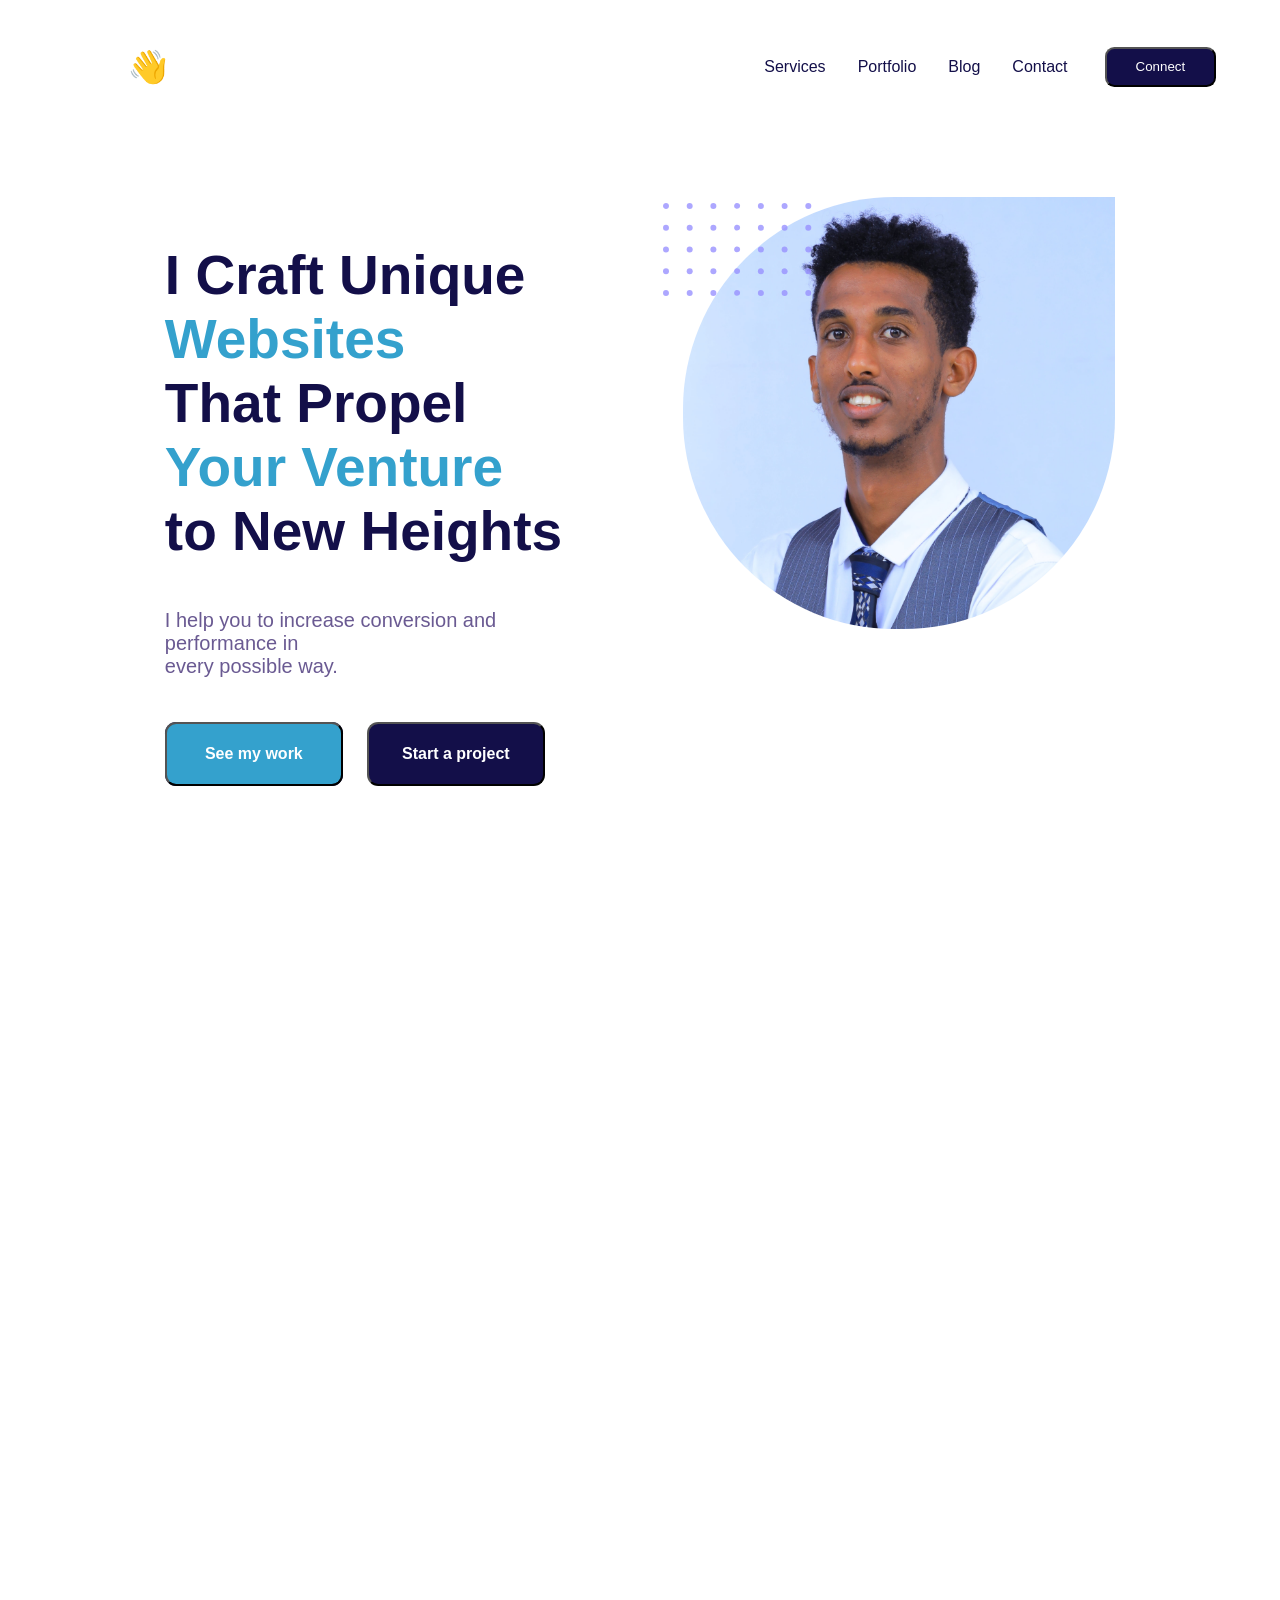
<file: index.html>
<!doctype html>
<html lang="en" class="s">
  <head>
    <meta charset="UTF-8" />
    <meta name="viewport" content="width=device-width, initial-scale=1.0" />
    <title>Eyasu</title>
    <link rel="stylesheet" href="css/main_style.css" />
  </head>

  <body>
    <header class="header">
      <h1 class="icon">👋</h1>
      <button class="menu_toggle">☰</button>
      <nav class="nav">
        <a href="#services">Services</a>
        <a href="#portfolio">Portfolio</a>
        <a href="#blog">Blog</a>
        <a href="#contact">Contact</a>

        <button class="connect_button">Connect</button>
      </nav>
    </header>
    <main class="content">
      <div class="info fullscreen">
        <div>
          <h2>
            I Craft Unique
            <span> Websites </span>
            That Propel
            <span>Your Venture</span>
            to New Heights
          </h2>
          <p>
            I help you to increase conversion and performance in <br />
            every possible way.
          </p>
          <div class="button">
            <a href="#portfolio">
              <button class="work_button">See my work</button>
            </a>
            <button class="project_button" onclick="composeEmail()">
              Start a project
            </button>
          </div>
        </div>
        <div class="image">
          <img
            class="profile"
            src="assets/image/profile.jpg"
            alt="ek picture"
          />
          <img
            class="purple-dots"
            src="assets/image/purple-dots.svg"
            alt="purple dots"
          />
        </div>
      </div>

      <div class="fullscreen service reveal fade-bottom" id="services">
        <h1>My Services</h1>
        <div class="service_content">
          <div>
            <div class="services_title">
              <img class="service_image" src="assets/icons/web-design.png" />
              <h2>Website Development</h2>
            </div>
            <div>
              <p>
                <span class="small_desc">I don't just design websites.</span>
                I build high-performing, beautiful websites that are
                conversion-focused, brand-accurate, and user-friendly
              </p>
            </div>
          </div>
          <div>
            <div class="services_title">
              <img class="service_image" src="assets/icons/app.png" />
              <h2>Decentralized Application</h2>
            </div>
            <p>
              <span class="small_desc">Embrace the Future.</span>
              Unlock the true potential of DApps and Web3 with my exceptional
              development skills. Join forces with me to create cutting-edge
              applications that redefine the digital landscape.
            </p>
          </div>
        </div>
        <div class="service_content">
          <div>
            <div class="services_title">
              <img
                class="service_image"
                src="assets/icons/smart-contracts.png"
              />
              <h2>Smart Contracts</h2>
            </div>
            <p>
              <span class="small_desc">Secure Smart Contracts.</span>
              Unlock the Power of Secure Smart Contracts. Trust, Transparency,
              and Cutting-Edge Solutions. Let Me Develop Your Robust Blockchain
              Solutions for a Decentralized Future.
            </p>
          </div>
          <div>
            <div>
              <div class="services_title">
                <img class="service_image" src="assets/icons/coding.png" />
                <h2>Backend</h2>
              </div>
              <p>
                <span class="small_desc">Fast & Optimized.</span>
                With expertise in backend development, I excel in creating fast,
                secure, and optimized solutions. Prioritizing performance and
                security, I deliver efficient backend systems that enhance
                overall application performance
              </p>
            </div>
          </div>
        </div>
      </div>
      <div class="fullscreen portfolio" id="portfolio">
        <div class="portfolio-background reveal fade-right"></div>
        <h1 class="portfolio-content reveal fade-bottom">Recent Works</h1>
        <div class="portfolio-layout">
          <div class="portfolio-projects reveal fade-bottom">
            <div>
              <div class="open">
                <a href="https://libes.vercel.app" target="_blank">
                  <img src="assets/icons/open.svg" />
                  <!-- <p>open</p> -->
                </a>
              </div>
              <img src="assets/image/works/merch.png" alt="website " />
            </div>
            <div>
              <div class="open">
                <a href="https://anoblocks.vercel.app" target="_blank">
                  <img src="assets/icons/open.svg" />
                  <!-- <p>open</p> -->
                </a>
              </div>
              <img src="assets/image/works/ano.png" alt="website " />
            </div>
            <div>
              <div class="open">
                <a
                  href="https://bitcoin-wallet-lovat.vercel.app"
                  target="_blank"
                >
                  <img src="assets/icons/open.svg" />
                  <!-- <p>open</p> -->
                </a>
              </div>
              <img src="assets/image/works/bitcoinwallet.png" alt="website " />
            </div>
            <div>
              <div class="open">
                <a
                  href="https://company-snowy-xi.vercel.app"
                  target="_blank"
                >
                  <img src="assets/icons/open.svg" />
                </a>
              </div>
              <img src="assets/image/works/semayi.png" alt="website " />
            </div>
            <div class="portfolio_advert">
              <img src="assets/image/works/background.webp" />
              <p>Your website here</p>
              <button onclick="composeEmail()">Start a project</button>
            </div>
          </div>
        </div>
      </div>
      <div class="blog reveal fade-bottom" id="blog">
        <p>LATEST</p>
        <h1>From the Blog</h1>
        <div class="blog-layout">
          <a
            href="
      https://medium.com/@eyasukibru13/how-fast-has-blockchain-grown-over-time-0e307867805e"
          >
            <div class="blog_div">
              <img src="assets/image/blog/blog_blockchain.webp" />

              <h2>Is Blockchain Grown Over Time?</h2>
              <p>Feb 8, 2024</p>
            </div>
          </a>

          <a
            href="https://medium.com/@eyasukibru13/fantasy-premier-league-api-authentication-guide-using-node-js-ca25e693594e"
          >
            <div class="blog_div">
              <img src="assets/image/blog/blog_fantasy.png" />
              <h2>FPL API authentication</h2>
              <p>Dec 31, 2021</p>
            </div>
          </a>
        </div>
        <a
          class="view_more"
          href="https://medium.com/@eyasukibru13"
          target="_blank"
          >View all</a
        >
      </div>
      <div class="contact reveal fade-bottom" id="contact">
        <div class="contact_element">
          <p>CONTACT ME</p>
          <h2>Got a Project? Lets Talk!</h2>
          <h4>eyasukibru290@gmail.com</h4>
          <div class="social">
            <a
              alt="linkedin"
              href="https://www.linkedin.com/in/eyasu-kibru-6151b61ab/"
              target="_blank"
              rel="noopener noreferrer"
              ><img src="assets/icons/linkedin.png"
            /></a>
            <a
              alt="upwork"
              href="https://www.upwork.com/freelancers/~0120aad2c2c79f5935"
              target="_blank"
              rel="noopener noreferrer"
              ><img src="assets/icons/upwork.png"
            /></a>
            <a
              alt="github"
              href="https://github.com/Eyasuk"
              target="_blank"
              rel="noopener noreferrer"
              ><img src="assets/icons/github.png"
            /></a>
            <a
              alt="telegram"
              href="https://t.me/Ek9012"
              target="_blank"
              rel="noopener noreferrer"
              ><img src="assets/icons/telegram.png"
            /></a>
            <!-- <a alt="twitter"><img src="assets/icons/x.png" /></a> -->
          </div>
        </div>
        <p>© 2023 Eyasu Kibru. Inspired By Michael Mannucci</p>
      </div>
    </main>

    <script src="script/email.js"></script>
    <script src="script/animation.js"></script>
    <script src="script/events.js"></script>
  </body>
</html>
</file>
<file: css/main_style.css>
html {
  scroll-behavior: smooth;
  overflow-x: hidden;
}

html p {
  font-size: 20px;
  color: #6a5a92;
}

html h1,
h2 {
  color: #130f49;
  font-size: 3.75 rem;
  font-weight: bold;
}

a {
  color: #130f49;
  text-decoration: none;
}

body {
  font-family: Helvetica;
  margin: 0px;
  overflow-x: hidden !important;
}

.header {
  display: flex;
  justify-content: space-between;
  align-items: center;
  margin-top: 1.65em;
  .icon {
    margin-left: 10%;
  }
  .nav {
    display: flex;
    align-items: center;
    gap: 2em;
    margin-right: 5%;
  }
  .connect_button {
    height: 3em;
    width: 15ch;
    background-color: #130f49;
    color: #fff;
    border-radius: 0.7em;
    margin-left: 0.4em;
  }
  .menu_toggle {
    display: none;
  }

  .menu_close {
    display: none;
  }

  @media (max-width: 768px) {
    .header {
      postion: relative;
      margin: 0px;
    }
    .nav {
      display: none;
      width: 90vw;
      background-color:#f3efe0;
      border-radius:10px;
      flex-direction: column;
      position: absolute;
      top: 10%;
      left: 2%;
      padding: 1em;
  
    }
    .menu_toggle,
    .menu_close {
      background-color: transparent;
      border: none;
      display: block;
      font-size: 24px;
      margin-right: 0.4em;
    }
  }
}

.fullscreen {
  min-height: 90vh;
}

.content {
  display: flex;
  flex-direction: column;
  align-items: center;
  justify-content: center;
}

.info {
  display: flex;
  /* align-items: center; */
  margin-top: 10vh;
  justify-content: center;
  gap: clamp(10%, 8em, 10%);
}
.info h2 {
  color: #130f49;
  font-size: 55px;
}

.info .button {
  display: flex;
  gap: 1.5em;
  margin-top: 2.8em;
}
.info .button * {
  height: 4em;
  width: 20ch;
  background-color: #130f49;
  color: #fff;
  border-radius: 0.7em;
  font-size: 16px;
  font-weight: 600;
}

.info .button .work_button {
  background-color: #34a1cd;
}

.info span {
  display: block;
  color: #34a1cd;
}

.info p {
  margin-top: 1em;
}

.image {
  width: 30em;
  height: 27em;
  position: relative;
  /* align-self: flex-start; */
}

.image .profile {
  width: 100%;
  height: 100%;
  object-fit: cover;
  border-top-left-radius: 49%;
  border-bottom-left-radius: 49%;
  border-bottom-right-radius: 49%;
  /* border:2.5px dashed; */
  /* border-color: #130f49; */
}

.image .purple-dots {
  position: absolute;
  top: 6px;
  left: -20px;
}

.service {
  display: flex;
  flex-direction: column;
  align-items: center;
  margin-bottom: 3%;
}

.service_content {
  display: flex;
  flex-wrap: wrap;
  justify-content: center;
  gap: 2em;
  margin-top: 2em;
}

.services_title {
  display: flex;
  align-items: center;
  gap: 1em;
  margin-top: 1.5em;
  margin-left: 2.5em;
  margin-bottom: 0.8em;
}

.service_image {
  height: 4em;
  width: 4em;
}

.service_content > div {
  border-radius: 1em;
  width: 31em;
  max-width: 95vw;
  height: 16em;
  background-color: #fff;
}

.service_content > div:hover {
  box-shadow:
    5px 20px 100px #0304040a,
    9px 10px 30px #96c5dc2f;
}

.service_content h2 {
  font-size: 20px;
}

.service_content p {
  font-size: 16px;
  line-height: 1.6em;
  margin-left: 2.5em;
}

.service_content .small_desc {
  font-weight: bold;
}

.portfolio {
  display: flex;
  align-self: center;
  flex-direction: column;
  position: relative;
  margin-top: 5em;
  margin-bottom: 7em;
  width: 100%;
}
.portfolio-layout {
  display: flex;
  justify-content: center;
  align-items: center;
}
.portfolio-background {
  position: absolute;
  top: 0px;
  right: 0px;
  background-color: #dc3e3e1d;
  border-top-left-radius: 3em;
  border-bottom-left-radius: 3em;
  width: 70%;
  height: 28em;
  z-index: -2;
}

.portfolio-content {
  margin-top: 2.5em;
  margin-left: 25%;
  font-size: 42px;
}

.portfolio-projects {
  max-width: 70em;
  //align-self: center;
  display: flex;
  flex-wrap: wrap;
  gap: 2em;
  margin-top: 4.5em;
}
.portfolio-projects div {
  height: 22em;
  width: 22em;
  border-radius: 2em;
  overflow: hidden;
}

.portfolio-projects > div:hover {
  .open {
    position: absolute;
    z-index: 100;
    background-color: #4f4b8a7d;
    display: flex;
    flex-direction: column;
    justify-content: center;
    align-items: center;
    gap: 1em;
  }
}

.portfolio-projects .open {
  display: none;
}

.portfolio-projects .open img {
  width: 1em;
  height: 1em;
}
.portfolio-projects .open p {
  color: #fff;
}

.portfolio-projects div img {
  object-fit: cover;
  height: 22em;
}

.portfolio_advert {
  display: flex;
  flex-direction: column;
  justify-content: center;
  align-items: center;
  gap: 1em;
  position: relative;
}
.portfolio_advert img {
  position: absolute;
  z-index: -1;
}
.portfolio_advert button {
  height: 4em;
  width: 20ch;
  border-radius: 1em;
  background-color: #130f49;
  color: #fff;
}

.portfolio_advert p {
  font-size: 2rem;
  font-weight: bold;
}
.blog {
  display: flex;
  align-self: center;
  flex-direction: column;
  position: relative;
  margin-bottom: 10em;
  width: 70em;
}
.blog-layout {
  display: flex;
  gap: 2em;
  flex-wrap: wrap;
}
.blog_div {
  margin-top: 2em;
  width: 20em;
  height: 25em;
  border-radius: 2em;
  border:solid 1px #99b4da1f;
  overflow: hidden;
  display: flex;
  flex-direction: column;
  gap: 0.5em;
}

.blog_div:hover {
  box-shadow:
    5px 20px 100px #0304040a,
    9px 10px 30px #96c5dc2f;
}

.blog_div img {
  width: 100%;
  height: 50%;
  object-fit: cover;
}

.blog_div h2 {
  padding-inline: 1em;
  text-overflow: ellipsis;
  max-height: 35%;
  overflow:hidden;
}

.blog_div p {
  height:10%;
  padding-inline: 1.1em;
}

.blog_div h2 {
  font-size: x-large;
}

.blog .view_more {
  margin-top:0.3em;
  position: absolute;
  left: 70%;
  bottom:-5%;
}

@media screen and (max-width: 992px) {
  .portfolio-content {
    margin-left: 0px;
    align-self: center;
  }

  .portfolio-projects {
    width: min-content;
  }

  .blog {
    width: min-content;
  }
  .info {
    margin-top: 2vh;
    margin-left: 0.8em;
    .image {
      display: none;
    }
  }

  .service_content .services_title {
    margin-left: 1em;
  }

  .service_content p {
    margin-left: 1em;
    text-overflow: ellipsis;
    height: 20%;
  }
}
.contact {
  display: flex;
  flex-direction: column;
  justify-content: center;
  align-items: center;
  width: 100%;
  margin-bottom: 2em;
}
.contact .contact_element {
  display: flex;
  flex-direction: column;
  justify-content: center;
  align-items: center;
  background-color: #e9f9ff;
  border-radius: 2em;
  width: 93%;
  max-width: 75em;
  height: 28em;
  margin-bottom: 2em;
  gap: 0.5em;
  text-align: center;
}

.contact h4 {
  color: #130f49;
}

.contact h2 {
  font-size: 3em;
}

.contact p {
  font-size: smaller;
}

.social {
  margin-top: 3em;
  height: 2.5em;
  gap: 1.5em;
  display: flex;
}

.social img {
  height: 2em;
  width: 2em;
}

@keyframes fade-bottom {
  0% {
    transform: translateY(40px);
    opacity: 0;
  }
  100% {
    transform: translateY(0);
    opacity: 1;
  }
}
@keyframes fade-left {
  0% {
    transform: translateX(-100px);
    opacity: 0;
  }
  100% {
    transform: translateX(0);
    opacity: 1;
  }
}

@keyframes fade-right {
  0% {
    transform: translateX(100px);
    opacity: 0;
  }
  100% {
    transform: translateX(0);
    opacity: 1;
  }
}

.reveal {
  opacity: 0;
}

.reveal.active {
  opacity: 1;
}
.active.fade-bottom {
  animation: fade-bottom 1s ease-in;
}
.active.fade-left {
  animation: fade-left 1s ease-in;
}
.active.fade-right {
  animation: fade-right 1s ease-in;
}
</file>
